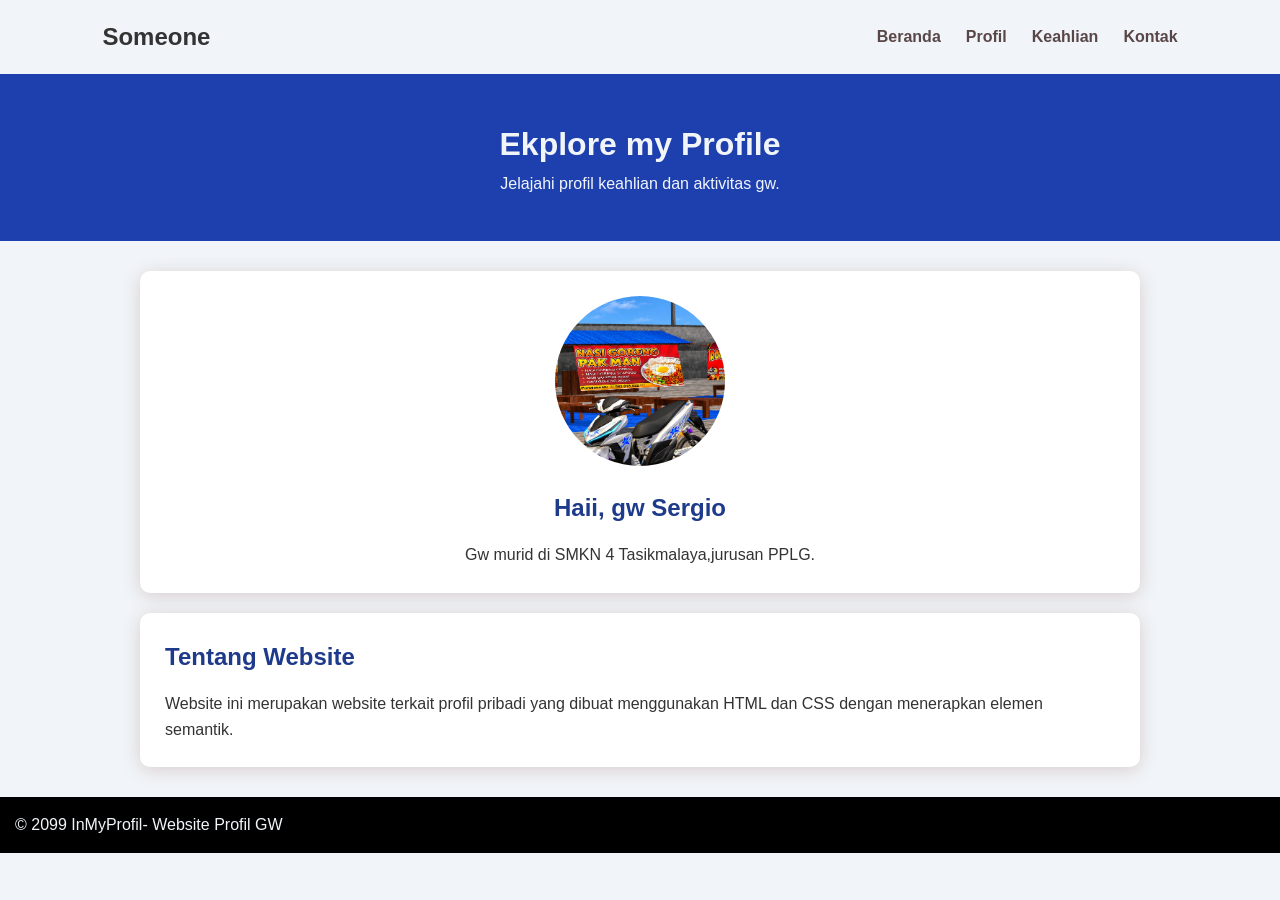
<file: index.html>
<!DOCTYPE html>
<html>
  <head>
  <title>beranda</title>
    <link rel="stylesheet" href="style.css"
  </head>
  <body>
    
    <nav>
      <h1>Someone</h1>
      
      <ul>
        <li><a href="index.html">Beranda</a></li>
        <li><a href="profil.html">Profil</a></li>
        <li><a href="keahlian.html">Keahlian</a></li>
        <li><a href="kontak.html">Kontak</a></li>
      </ul>
    </nav>
    
    <header>
      <h1>Ekplore my Profile</h1>
      <p>Jelajahi profil keahlian dan aktivitas gw.</p>
    </header>
    
    <main>
      <section class="format">
        <img src="gambar/gambar1.png" alt="foto gw"/>
        <h2>Haii, gw Sergio</h2>
        <p>Gw murid di SMKN 4 Tasikmalaya,jurusan PPLG.</p>
      </section>

      <section>
        <h2>Tentang Website</h2>
        <p>Website ini merupakan website terkait profil pribadi
          yang dibuat menggunakan HTML dan CSS dengan menerapkan 
          elemen semantik.</p> 
      </section>
    </main>
    <footer>
      <p>&copy; 2099 InMyProfil- Website Profil GW</p>
    </footer>
  </body>
</html>
</file>
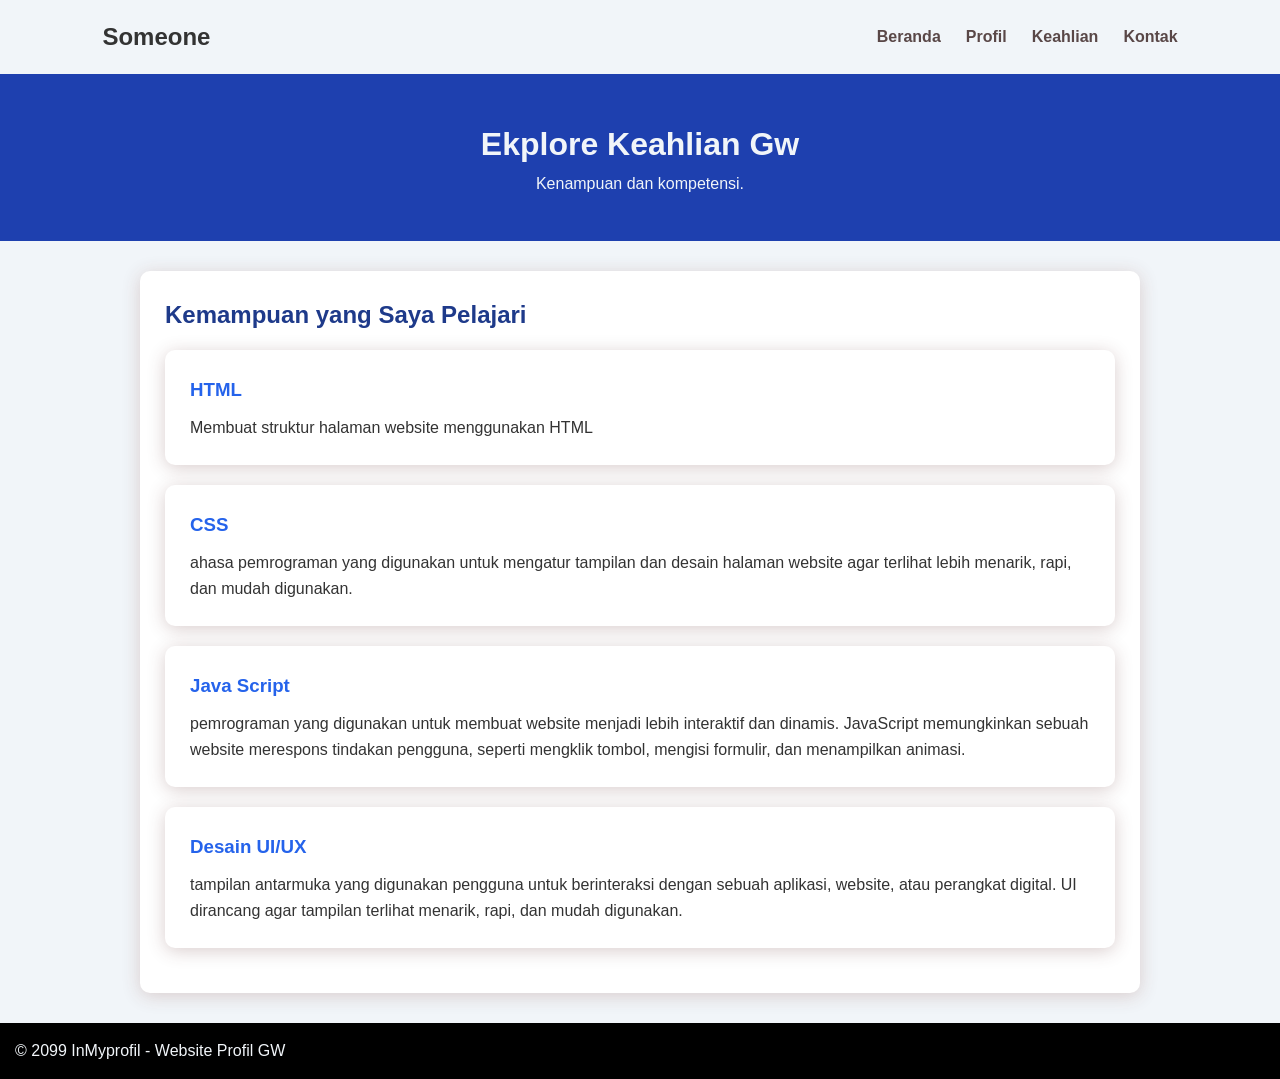
<file: keahlian.html>
<!DOCTYPE html>
<html>
  <head>
    <title>Keahlian</title>
    <link rel="stylesheet" href="style.css"
  </head>
  <body>
    <nav>
      <h1>Someone</h1>
      <ul>
        <li><a href="index.html">Beranda</a></li>
        <li><a href="profil.html">Profil</a></li>
        <li><a href="keahlian.html">Keahlian</a></li>
        <li><a href="kontak.html">Kontak</a></li>
      </ul>
    </nav>
    
    <header>
      <h1>Ekplore Keahlian Gw</h1>
      <p>Kenampuan dan kompetensi.</p>
    </header>

    <main>
      <section>
        <h2>Kemampuan yang Saya Pelajari</h2>
        <article>
          <h3>HTML</h3>
          <P>Membuat struktur halaman website menggunakan 
          HTML</P>
        </article>

        <article>
          <h3>CSS</h3>
          <p>ahasa pemrograman yang digunakan untuk mengatur tampilan dan desain halaman website agar terlihat lebih menarik, rapi, dan mudah digunakan.</p>
        </article>

        <article>
          <h3>Java Script</h3>
          <p>pemrograman yang digunakan untuk membuat website menjadi lebih interaktif dan dinamis. JavaScript memungkinkan sebuah website merespons tindakan pengguna, seperti mengklik tombol, mengisi formulir, dan menampilkan animasi.</p>
        </article>

        <article>
          <h3>Desain UI/UX</h3>
          <p>tampilan antarmuka yang digunakan pengguna untuk berinteraksi dengan sebuah aplikasi, website, atau perangkat digital. UI dirancang agar tampilan terlihat menarik, rapi, dan mudah digunakan.</p>
        </article>
      </section>
    </main>

    <footer>
      <p>&copy; 2099 InMyprofil - Website Profil GW</p>
    </footer>
  </body>
</html>
</file>
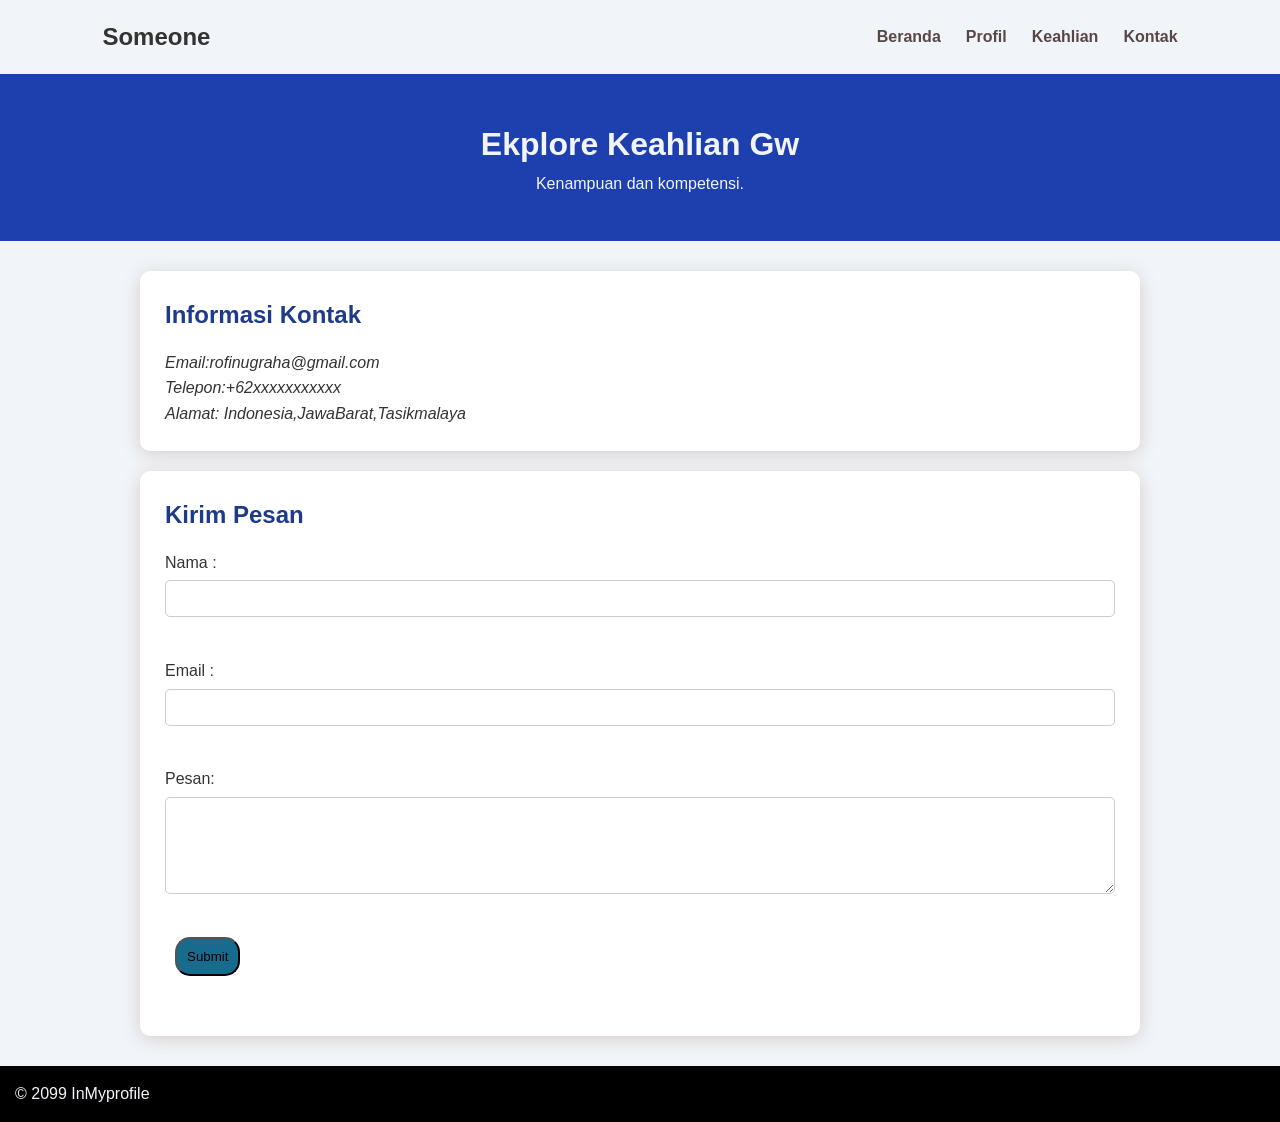
<file: kontak.html>
<!DOCTYPE html>
<html>
  <head>
    <title>Kontak</title>
    <link rel="stylesheet" href="style.css"
  </head>
  <body>
    <nav>
      <h1>Someone</h1>
      <ul>
        <li><a href="index.html">Beranda</a></li>
        <li><a href="profil.html">Profil</a></li>
        <li><a href="keahlian.html">Keahlian</a></li>
        <li><a href="kontak.html">Kontak</a></li>
      </ul>
    </nav>
    
    <header>
      <h1>Ekplore Keahlian Gw</h1>
      <p>Kenampuan dan kompetensi.</p>
    </header>

    <main>
      <section>
        <h2>Informasi Kontak</h2>
        <address>
          <p>Email:rofinugraha@gmail.com</p>
          <p>Telepon:+62xxxxxxxxxxx</p>
          <p>Alamat: Indonesia,JawaBarat,Tasikmalaya</p>
        </address>
      </section>

      <section>
        <h2>Kirim Pesan</h2>
        <form action="submit" method="post" <br>
        <label for="nama">Nama :</label><input type="text" name="nama" id="nama"><br> <br>
        <label for="email">Email :</label><input type="text" name="nama" id="email"> <br> <br>
        <label for="Pesan">Pesan:</label><textarea name="pesan" id=="pesan" rows="5" required></textarea><br> <br>
        <button type=" submit" value="kirim">Submit</button><br> <br>
      </section>
    </main>

    <footer>&copy; 2099 InMyprofile</footer>
  </body>
</html>
</file>
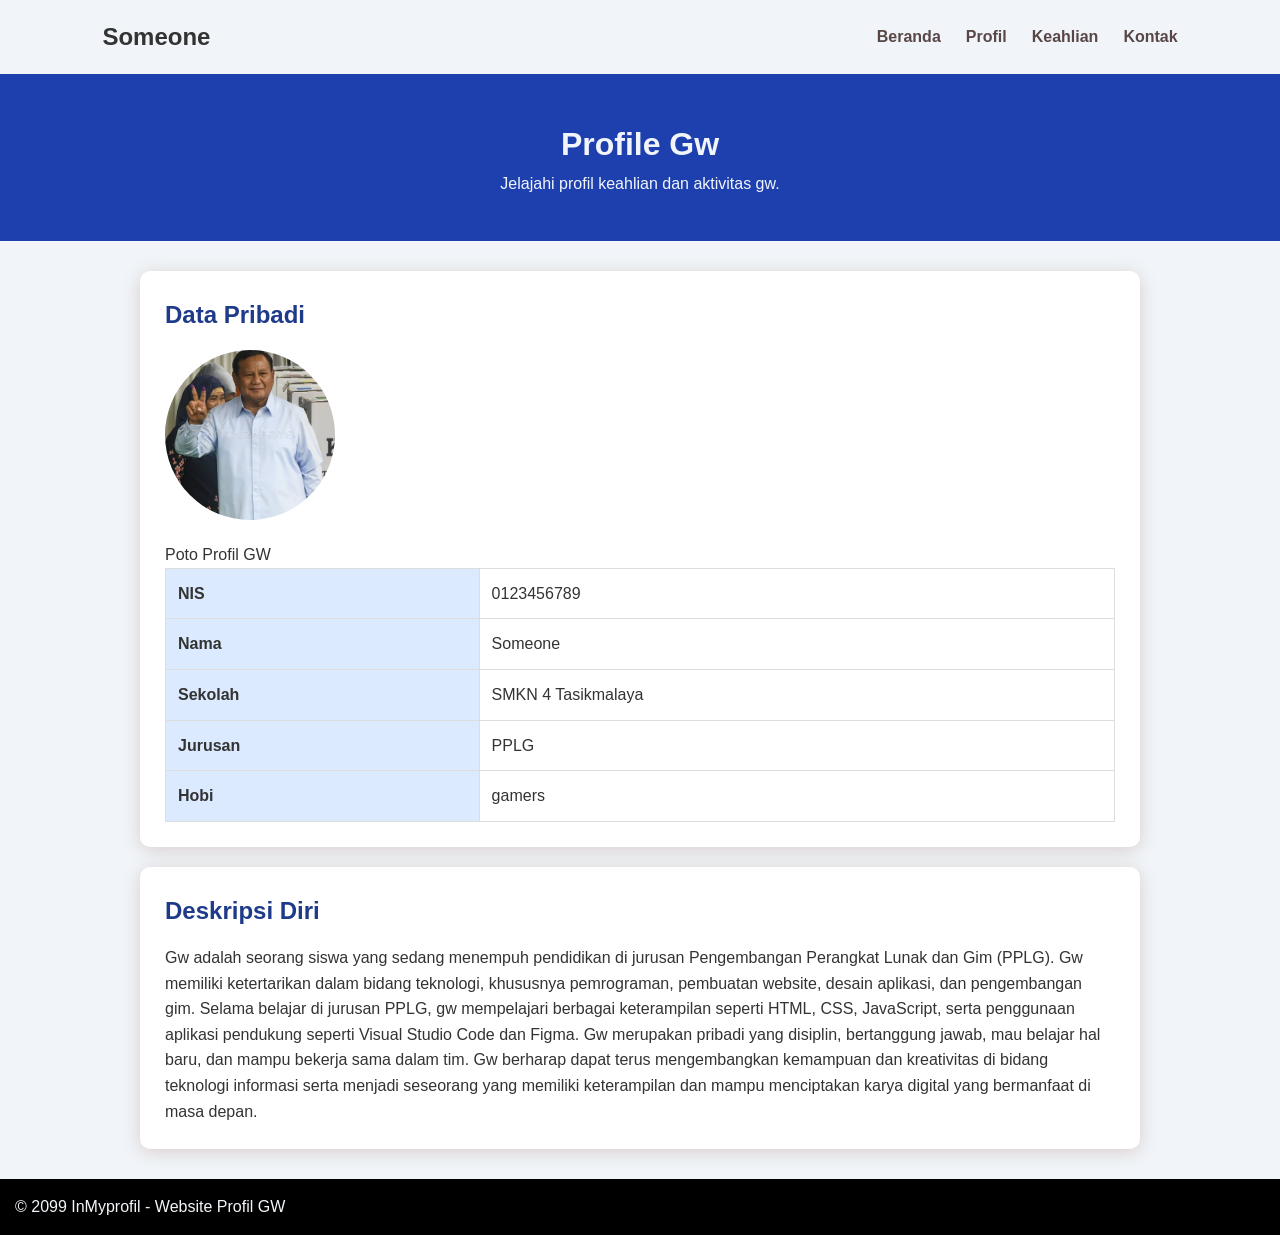
<file: profil.html>
<!DOCTYPE html>
<html>
  <head>
    <title>Profil</title>
    <link rel="stylesheet" href="style.css"
  </head>
  <body>
   <nav>
      <h1>Someone</h1>
  
     <ul>
        <li><a href="index.html">Beranda</a></li>
        <li><a href="profil.html">Profil</a></li>
        <li><a href="keahlian.html">Keahlian</a></li>
        <li><a href="kontak.html">Kontak</a></li>
      </ul>
    </nav> 

    <header>
      <h1>Profile Gw</h1>
      <p>Jelajahi profil keahlian dan aktivitas gw.</p>
    </header>
    
    <main>
      <article>
        <h2>Data Pribadi</h2>
        <figure>
          <img src="gambar/gambar2.jpg"alt="gambar gw">
          <figcaption>Poto Profil GW</figcaption>
        </figure>
        <table>
          <tr>
            <th>NIS</th>
            <td>0123456789</td>
          </tr>
          <tr>
            <th>Nama</th>
            <td>Someone</td>
          </tr>
          <tr>
            <th>Sekolah</th>
            <td>SMKN 4 Tasikmalaya</td>
          </tr>
          <tr>
            <th>Jurusan</th>
            <td>PPLG</td>
          </tr>
          <tr>
            <th>Hobi</th>
            <td>gamers</td>
          </tr>
          
        </table>
      </article>

      <section>
        <h2>Deskripsi Diri</h2>
        <p>Gw adalah seorang siswa yang sedang menempuh pendidikan di jurusan Pengembangan Perangkat Lunak dan Gim (PPLG). Gw memiliki ketertarikan dalam bidang teknologi, khususnya pemrograman, pembuatan website, desain aplikasi, dan pengembangan gim.
        Selama belajar di jurusan PPLG, gw mempelajari berbagai keterampilan seperti HTML, CSS, JavaScript, serta penggunaan aplikasi pendukung seperti Visual Studio Code dan Figma. Gw merupakan pribadi yang disiplin, bertanggung jawab, mau belajar hal baru, dan mampu bekerja sama dalam tim.
        Gw berharap dapat terus mengembangkan kemampuan dan kreativitas di bidang teknologi informasi serta menjadi seseorang yang memiliki keterampilan dan mampu menciptakan karya digital yang bermanfaat di masa depan. </p>
      </section>
    </main>

    <footer>
      <p>&copy; 2099 InMyprofil - Website Profil GW</p>
    </footer>
  </body>
</html>
</file>
<file: style.css>
*{
margin:0;
  padding:0;
  box-sizing: border-box;
}

body{
  font-family: Arial, Helvetica, sans-serif;
  background-color: #f1f5f9;
  color: #333;
  line-height: 1.6;
}

nav{
  background-color: #f1f5f9;
  padding: 18px 8%;
  display:flex;
  justify-content: space-between;
  align-items: center;
  position:sticky;
  top:0;
  z-index:100;
}

nav a{
  color: hwb(0 28% 65%);
  text-decoration: none;
  font-weight: bold;
}

nav ul{
  display:flex;
  list-style: none;
  gap:25px;
  margin: 0;
  padding: 0;
}
nav a:hover,
nav a:aktif{
  background-color: #168cd8;
  border-radius:15px;
}

header{
  background-color: #1e40af;
  color: #f1f5f9;
  text-align: center;
  padding: 45px 20px;
}

main{
  width: 85%;
  max-width: 1000px;
  margin:30px auto;
}

section,article{
  background-color: white;
  padding:25px;
  margin-bottom: 20px;
  border-radius: 10px;
  box-shadow:0 3px 18px #d7cacaf2;
}

h2{
  color: #1e3a8a;
  margin-bottom: 15px;
}

h3{
  color: #2563eb;
  margin-bottom: 10px;
}

.format img,figure img{
  width:170px;
  height:170px;
  object-fit:cover;
  border-radius: 50%;
  margin-bottom:15px;
}

footer{
  background-color: black;
  color: #f1f5f9;
  padding:15px;
}

table{
  width: 100%;
  border-collapse: collapse;
}

th,td{
  padding:12px;
  border:1px solid #ddd;
  text-align: left;
}

th{
  background-color: #dbeafe;
}

label{
  display:block;
  margin-top:15px;
}

input,textarea{
  width:100%;
  padding:10px;
  margin-top:5px;
  border:1px solid #ccc;
  border-radius: 5px;
  font-family:Arial;
}

button{border-radius:15px;
      background-color:#176b8d;
      padding:10px;
      margin:10px;
      }

img{width: 50%;
    height: 50%;}

@media(max-width:600px){
  main{
    width:95%;
  }
  nav a{
    display:flex;
  }
  header{
    padding:25px;
  }
}


.format{text-align: center;}
</file>
